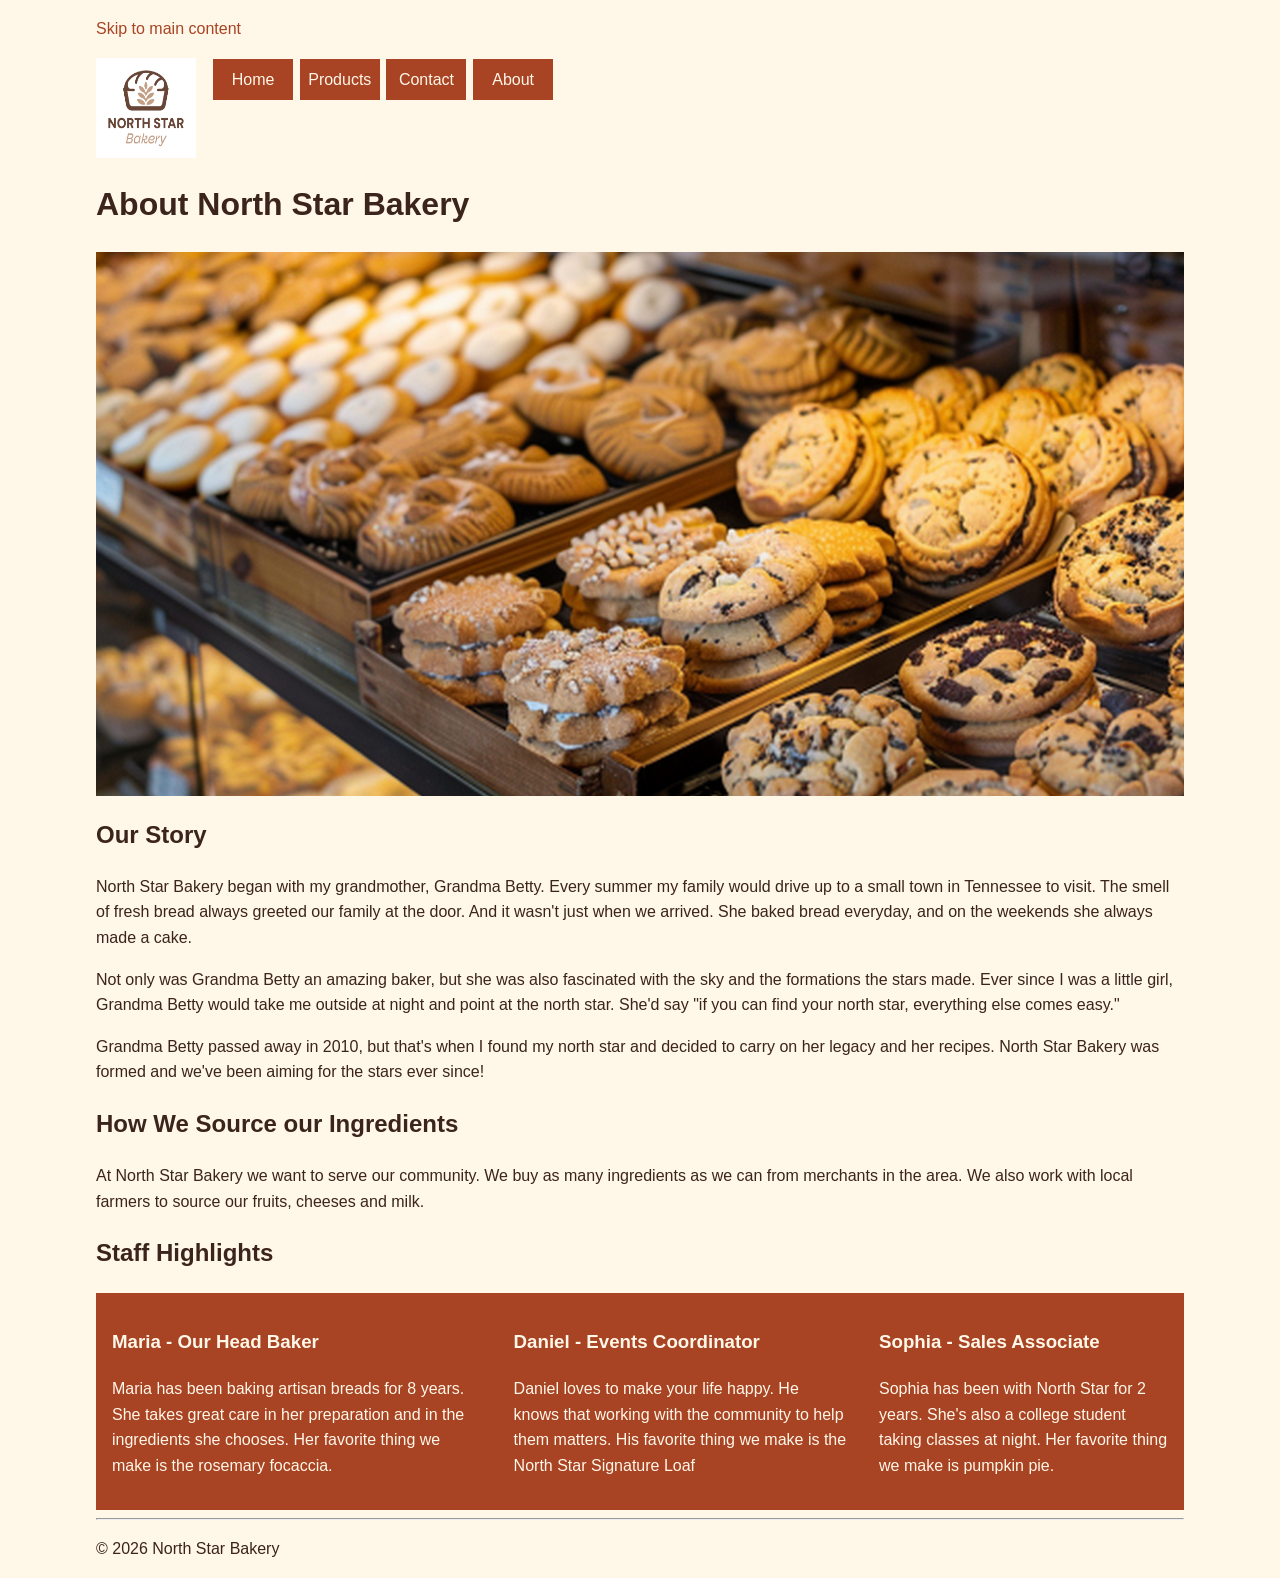
<file: about.html>
<!DOCTYPE html>
<html lang="en">

<head>
    <meta charset="UTF-8">
    <meta name="viewport" content="width=device-width, initial-scale=1.0">
    <title>North Star Bakery - About</title>
    <link rel="stylesheet" href="css/styles.css">
</head>

<body>
    <a href="#main-content">Skip to main content</a>
    <header id="main-header">
        <img src="images/bakery-logo_c.png" alt="North Star Bakery" width="100" height="100" />
        <nav aria-label="Primary">
            <ul>
                <li><a href="index.html">Home</a></li>
                <li><a href="products.html">Products</a></li>
                <li><a href="contact.html">Contact</a></li>
                <li><a href="about.html" aria-current="page">About</a></li>
            </ul>
        </nav>
    </header>
    <main id="main-content">
        <h1>About North Star Bakery</h1>
        <picture>
            <source srcset="images/bakery-feature-large_c.png" media="(min-width: 800px)">
            <source srcset="images/bakery-feature-small_c.png" media="(min-width: 500px)">
            <img class="sizeable-image" src="images/bakery-feature-small_c.png"
                alt="Delicious cookies stacked on trays in a case" />
        </picture>
        <section>
            <h2>Our Story</h2>
            <p>North Star Bakery began with my grandmother, Grandma Betty. Every summer my family
                would drive up to a small town in Tennessee to visit.
                The smell of fresh bread always greeted our family at the door. And it wasn't just when we arrived.
                She baked bread everyday, and on the weekends she always made a cake.
            </p>
            <p>Not only was Grandma Betty an amazing baker, but she was also fascinated with the sky and the
                formations
                the stars made. Ever since I was a little girl, Grandma Betty would take me outside at night and
                point at the
                north star.
                She'd say "if you can find your north star, everything else comes easy."
            </p>
            <p>
                Grandma Betty passed away in 2010, but that's when I found my north star and decided
                to carry on her legacy and her recipes. North Star Bakery was formed and we've been aiming for the
                stars
                ever since!
            </p>
            <h2>How We Source our Ingredients</h2>
            <p>
                At North Star Bakery we want to serve our community.
                We buy as many ingredients as we can from merchants in the area.
                We also work with local farmers to source our fruits, cheeses and milk.
            </p>
        </section>
        <section>
            <h2>Staff Highlights</h2>
            <div class="columns">
                <div>
                    <h3>Maria - Our Head Baker</h3>
                    <p>Maria has been baking artisan breads for 8 years.
                        She takes great care in her preparation and in the ingredients she chooses.
                        Her favorite thing we make is the rosemary focaccia.</p>
                </div>
                <div>
                    <h3>Daniel - Events Coordinator</h3>
                    <p>Daniel loves to make your life happy.
                        He knows that working with the community to help them matters.
                        His favorite thing we make is the North Star Signature Loaf</p>
                </div>
                <div>
                    <h3>Sophia - Sales Associate</h3>
                    <p>Sophia has been with North Star for 2 years. She's also a college student taking classes at
                        night.
                        Her favorite thing we make is pumpkin pie.</p>
                </div>
            </div>
        </section>
    </main>
    <footer>
        <hr>
        <p>&copy; 2026 North Star Bakery</p>
    </footer>
</body>

</html>
</file>
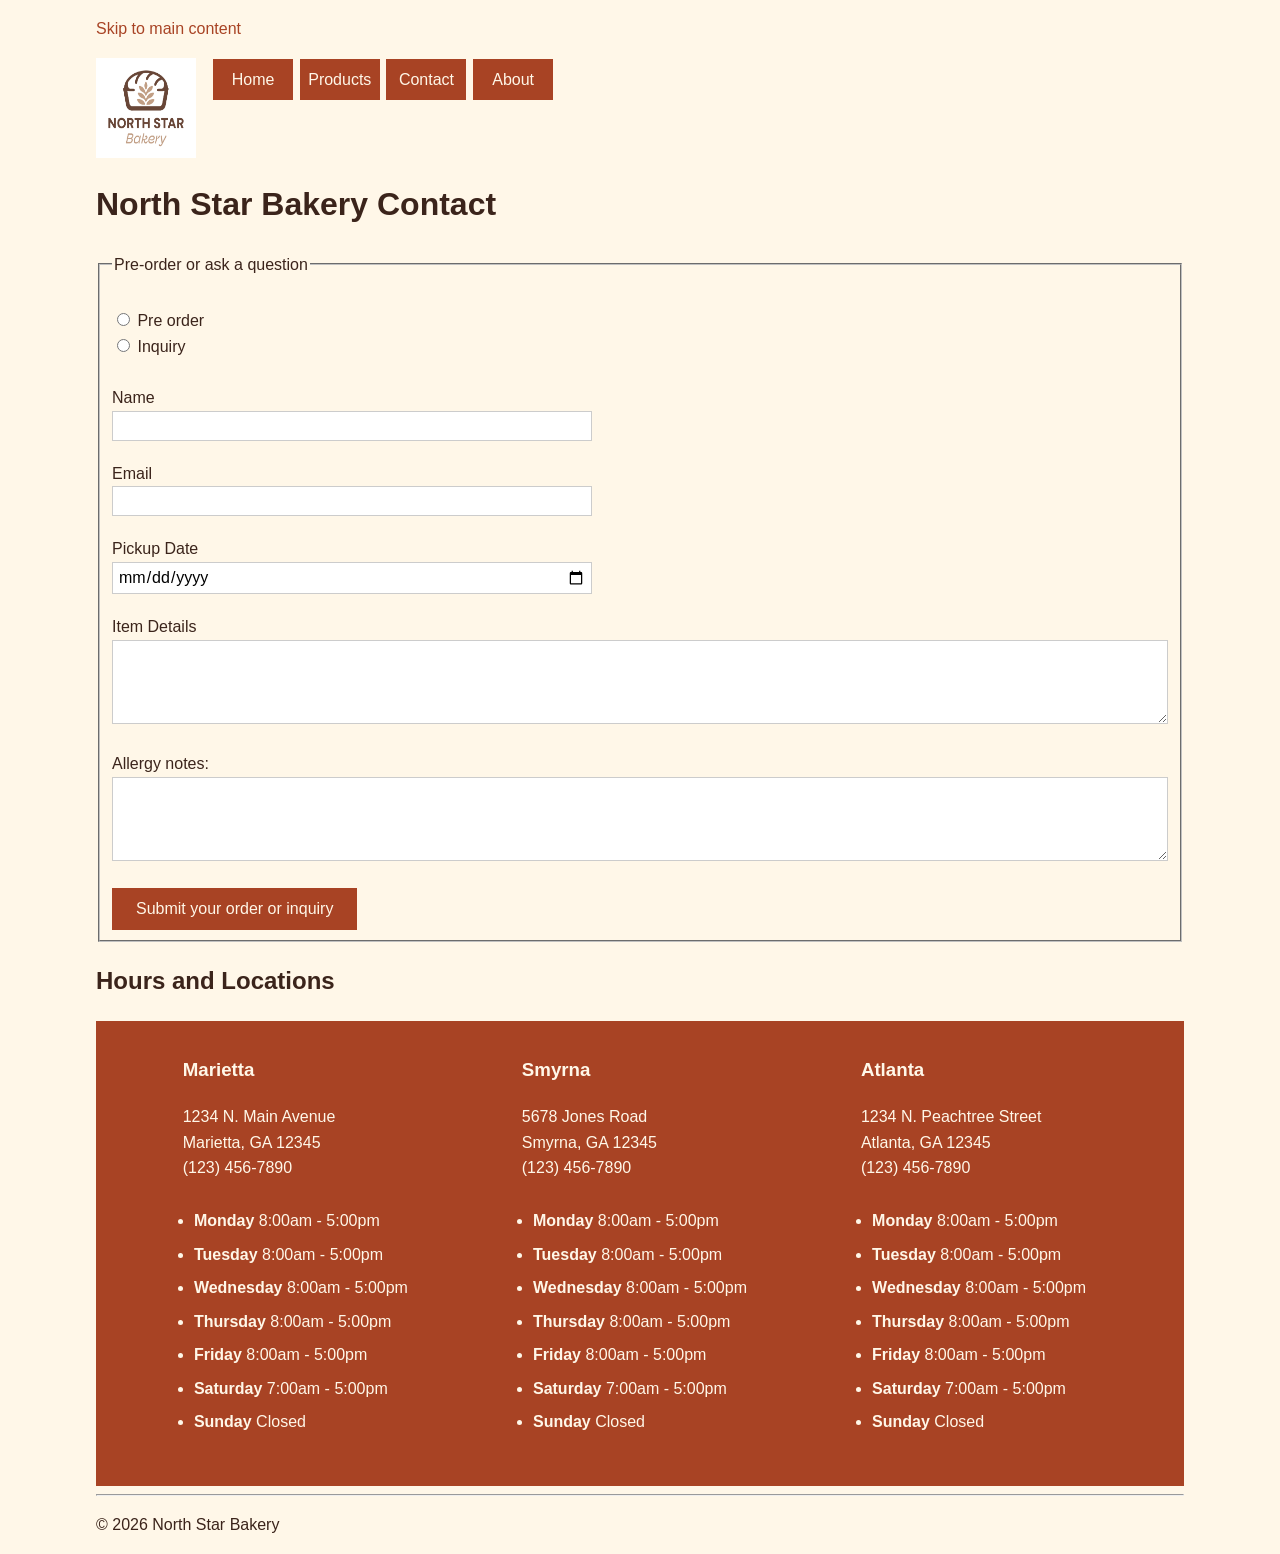
<file: contact.html>
<!DOCTYPE html>
<html lang="en">

<head>
    <meta charset="UTF-8">
    <meta name="viewport" content="width=device-width, initial-scale=1.0">
    <title>North Star Bakery - Contact</title>
    <link rel="stylesheet" href="css/styles.css">
    <script src="scripts/contact.js" defer></script>

</head>

<body>
    <a href="#main-content">Skip to main content</a>
    <header id="main-header">
        <img src="images/bakery-logo_c.png" alt="North Star Bakery" width="100" height="100" />
        <nav aria-label="Primary">
            <ul>
                <li><a href="index.html">Home</a></li>
                <li><a href="products.html">Products</a></li>
                <li><a href="contact.html" aria-current="page">Contact</a></li>
                <li><a href="about.html">About</a></li>
            </ul>
        </nav>
    </header>
    <main id="main-content">
        <h1>North Star Bakery Contact</h1>
        <section>
            <form action="/pre-order" method="post">
                <fieldset>
                    <legend>Pre-order or ask a question</legend>
                    <span id="request-type-error" class="error-message" aria-live="polite"></span><br>
                    <label>
                        <input type="radio" name="request-type" value="preorder" required> Pre order
                    </label><br>
                    <label>
                        <input type="radio" name="request-type" value="inquiry" required> Inquiry
                    </label><br>
                    <br>
                    <label for="name">Name</label>
                    <span id="name-error" class="error-message" aria-live="polite"></span><br>
                    <input type="text" id="name" name="name" required aria-describedby="name-error">
                    <br>
                    <label for="email">Email</label>
                    <span id="email-error" class="error-message" aria-live="polite"></span><br>
                    <input type="email" id="email" name="email" required aria-describedby="email-error">

                    <br>
                    <label for="pickup-date">Pickup Date</label>
                    <span id="pickup-date-error" class="error-message" aria-live="polite"></span><br>
                    <input type="date" id="pickup-date" name="pickup-date" aria-describedby="pickup-date-error">
                    <br>
                    <label for="details">Item Details</label>
                    <span id="details-error" class="error-message" aria-live="polite"></span><br>
                    <textarea id='details' name="details" rows="4" cols=50 required
                        aria-describedby="details-error"></textarea>
                    <br>
                    <label for="allergies">Allergy notes:</label><br>
                    <textarea id='allergies' name="allergies" rows="4" cols=50>
                    </textarea>
                    <br>
                    <button id="submitOrderOrInquire" type="submit">Submit your order or inquiry</button>
                </fieldset>
            </form>
        </section>
        <section>
            <h2>Hours and Locations</h2>
            <div class="columns">
                <div>
                    <h3>Marietta</h3>
                    <p>1234 N. Main Avenue<br>
                        Marietta, GA 12345<br>
                        (123) 456-7890<br>
                    </p>
                    <ul>
                        <li><strong>Monday</strong> 8:00am - 5:00pm</li>
                        <li><strong>Tuesday</strong> 8:00am - 5:00pm</li>
                        <li><strong>Wednesday</strong> 8:00am - 5:00pm</li>
                        <li><strong>Thursday</strong> 8:00am - 5:00pm</li>
                        <li><strong>Friday</strong> 8:00am - 5:00pm</li>
                        <li><strong>Saturday</strong> 7:00am - 5:00pm</li>
                        <li><strong>Sunday</strong> Closed</li>
                    </ul>
                </div>
                <div>
                    <h3>Smyrna</h3>
                    <p>
                        5678 Jones Road<br>
                        Smyrna, GA 12345<br>
                        (123) 456-7890<br>
                    </p>
                    <ul>
                        <li><strong>Monday</strong> 8:00am - 5:00pm</li>
                        <li><strong>Tuesday</strong> 8:00am - 5:00pm</li>
                        <li><strong>Wednesday</strong> 8:00am - 5:00pm</li>
                        <li><strong>Thursday</strong> 8:00am - 5:00pm</li>
                        <li><strong>Friday</strong> 8:00am - 5:00pm</li>
                        <li><strong>Saturday</strong> 7:00am - 5:00pm</li>
                        <li><strong>Sunday</strong> Closed</li>
                    </ul>
                </div>
                <div>
                    <h3>Atlanta</h3>
                    <p>1234 N. Peachtree Street<br>
                        Atlanta, GA 12345<br>
                        (123) 456-7890<br>
                    </p>
                    <ul>
                        <li><strong>Monday</strong> 8:00am - 5:00pm</li>
                        <li><strong>Tuesday</strong> 8:00am - 5:00pm</li>
                        <li><strong>Wednesday</strong> 8:00am - 5:00pm</li>
                        <li><strong>Thursday</strong> 8:00am - 5:00pm</li>
                        <li><strong>Friday</strong> 8:00am - 5:00pm</li>
                        <li><strong>Saturday</strong> 7:00am - 5:00pm</li>
                        <li><strong>Sunday</strong> Closed</li>
                    </ul>
                </div>
            </div>
        </section>
    </main>
    <footer>
        <hr>
        <p>&copy; 2026 North Star Bakery</p>
    </footer>
    <dialog id="confirmation-dialog">
        <p>Your request was completed successfully.</p>
        <button id="close-dialog" type="button">Close</button>
    </dialog>
</body>

</html>
</file>
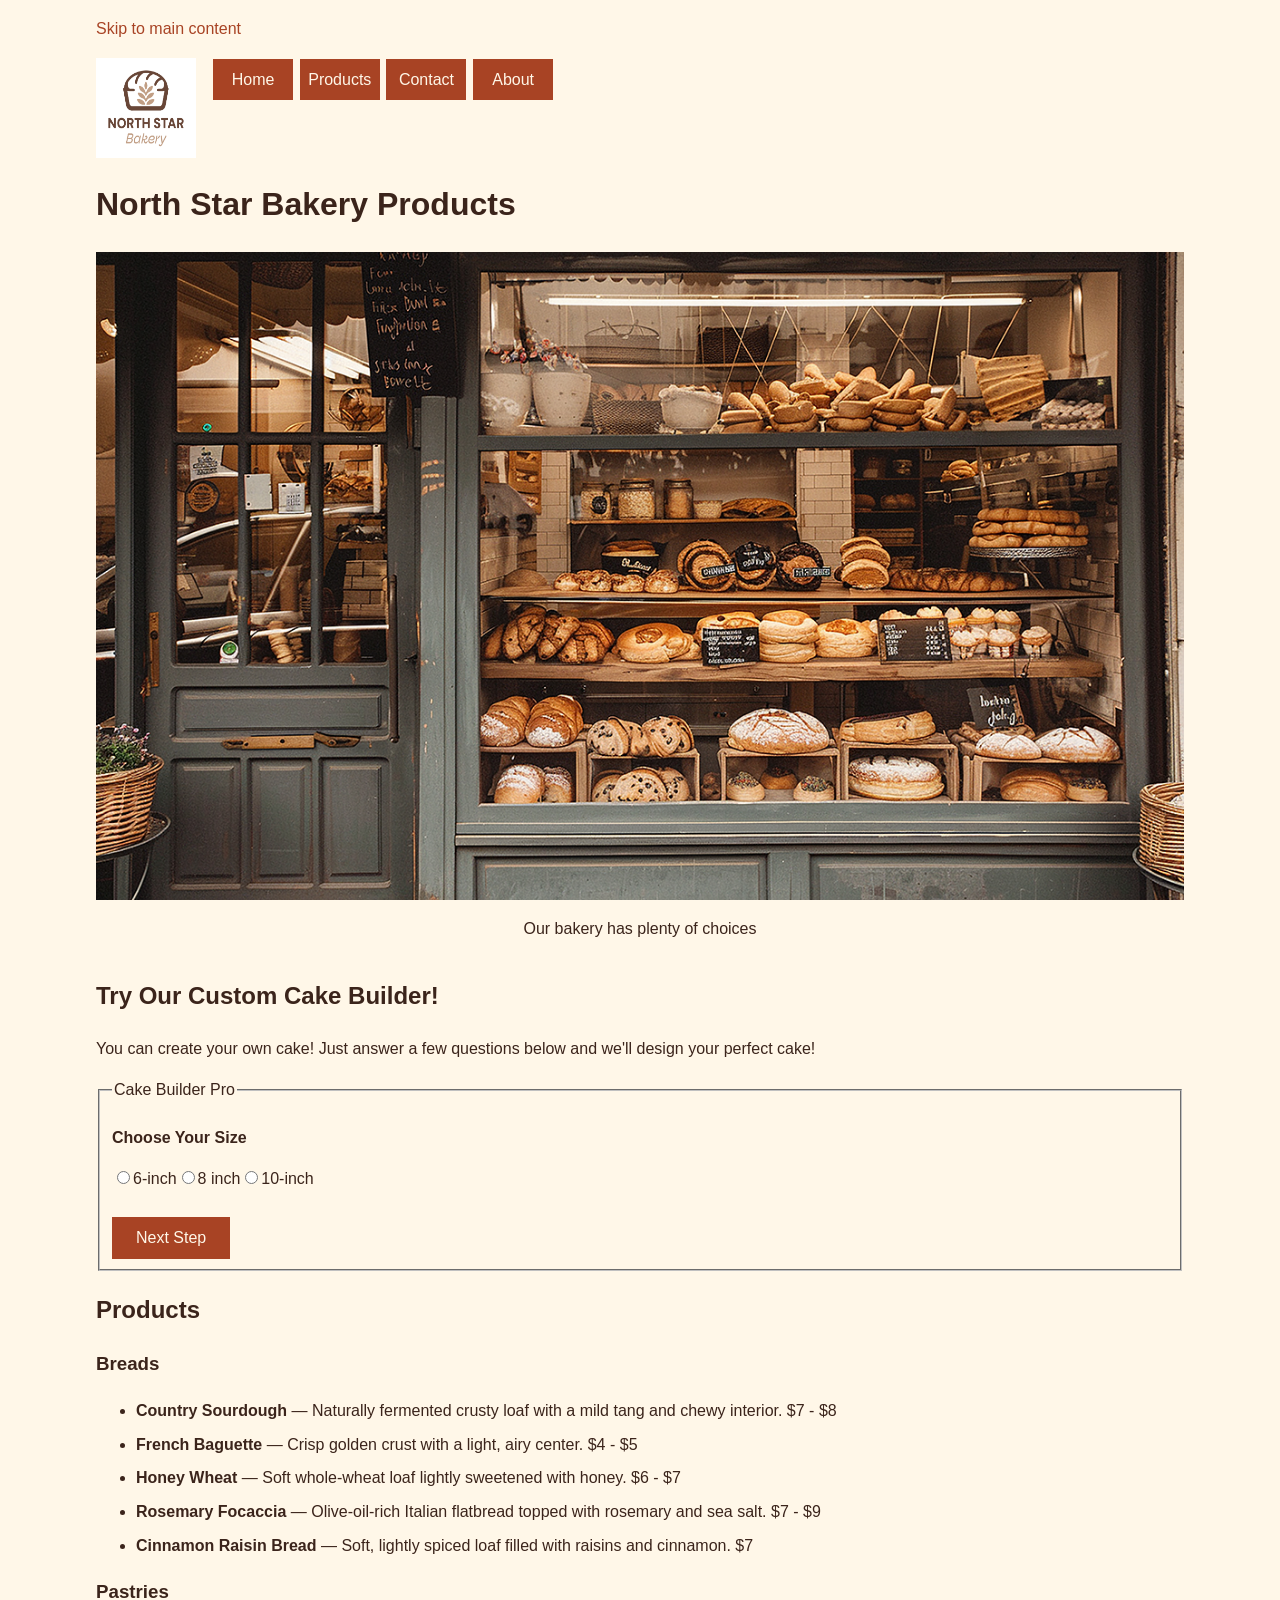
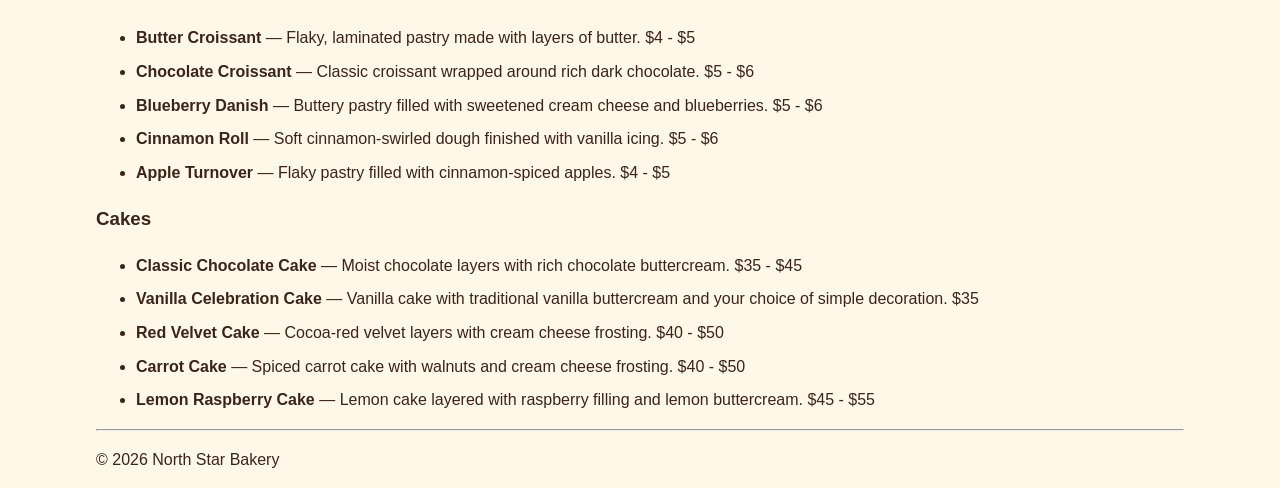
<file: products.html>
<!DOCTYPE html>
<html lang="en">

<head>
    <meta charset="UTF-8">
    <meta name="viewport" content="width=device-width, initial-scale=1.0">
    <title>North Star Bakery - Products</title>
    <link rel="stylesheet" href="css/styles.css">
    <script src="scripts/cake-builder.js" defer></script>
</head>

<body>
    <a href="#main-content">Skip to main content</a>
    <header id="main-header">
        <img src="images/bakery-logo_c.png" alt="North Star Bakery" width="100" height="100" />
        <nav aria-label="Primary">
            <ul>
                <li><a href="index.html">Home</a></li>
                <li><a href="products.html" aria-current="page">Products</a></li>
                <li><a href="contact.html">Contact</a></li>
                <li><a href="about.html">About</a></li>
            </ul>
        </nav>
    </header>
    <main id="main-content">
        <h1>North Star Bakery Products</h1>
        <figure>
            <img class="sizeable-image" src="images/bakery-storefront_c.png" width="100"
                alt="Front of the bakery with plenty of choices" />
            <figcaption>Our bakery has plenty of choices </figcaption>
        </figure>
        <h2>Try Our Custom Cake Builder!</h2>
        <p>You can create your own cake! Just answer a few questions below and we'll design your perfect cake!</p>
        <form>
            <fieldset>
                <legend>Cake Builder Pro</legend>
                <div id="cake-fields">
                    <div>
                        <p><strong id="question"></strong></p>
                        <div id="options"></div>
                    </div>
                    <br>
                    <button id="cake-builder-button" type="button">Next Step</button>
                </div>
            </fieldset>
        </form>
        <h2>Products</h2>
        <h3>Breads</h3>
        <ul>
            <li><strong>Country Sourdough</strong> — Naturally fermented crusty loaf with a mild tang and chewy
                interior. $7 - $8</li>
            <li><strong>French Baguette</strong> — Crisp golden crust with a light, airy center. $4 - $5</li>
            <li><strong>Honey Wheat</strong> — Soft whole-wheat loaf lightly sweetened with honey. $6 - $7</li>
            <li><strong>Rosemary Focaccia</strong> — Olive-oil-rich Italian flatbread topped with rosemary and sea salt.
                $7 - $9</li>
            <li><strong>Cinnamon Raisin Bread</strong> — Soft, lightly spiced loaf filled with raisins and cinnamon. $7
            </li>
        </ul>
        <h3>Pastries</h3>
        <ul>
            <li><strong>Butter Croissant</strong> — Flaky, laminated pastry made with layers of butter. $4 - $5</li>
            <li><strong>Chocolate Croissant</strong> — Classic croissant wrapped around rich dark chocolate. $5 - $6
            </li>
            <li><strong>Blueberry Danish</strong> — Buttery pastry filled with sweetened cream cheese and blueberries.
                $5 - $6</li>
            <li><strong>Cinnamon Roll</strong> — Soft cinnamon-swirled dough finished with vanilla icing. $5 - $6</li>
            <li><strong>Apple Turnover</strong> — Flaky pastry filled with cinnamon-spiced apples. $4 - $5</li>
        </ul>
        <h3>Cakes</h3>
        <ul>
            <li><strong>Classic Chocolate Cake</strong> — Moist chocolate layers with rich chocolate buttercream. $35 -
                $45</li>
            <li><strong>Vanilla Celebration Cake</strong> — Vanilla cake with traditional vanilla buttercream and your
                choice of simple
                decoration. $35</li>
            <li><strong>Red Velvet Cake</strong> — Cocoa-red velvet layers with cream cheese frosting. $40 - $50</li>
            <li><strong>Carrot Cake</strong> — Spiced carrot cake with walnuts and cream cheese frosting. $40 - $50</li>
            <li><strong>Lemon Raspberry Cake</strong> — Lemon cake layered with raspberry filling and lemon buttercream.
                $45 - $55</li>
        </ul>
    </main>
    <footer>
        <hr>
        <p>&copy; 2026 North Star Bakery</p>
    </footer>
</body>

</html>
</file>
<file: css/styles.css>
:root {
    --color-background: #fff7e8;
    --color-text: #3b241b;
    --color-accent: #a84324;
    --color-highlight: #d79a2b;
}

*,
*::before,
*::after {
    box-sizing: border-box;
}

body {
    margin: 1rem 0;
    min-height: 100vh;
    line-height: 1.6;
    color: var(--color-text);
    font-family: "Segoe UI", Roboto, Arial, sans-serif;
    background-color: var(--color-background);
    padding-inline: 1rem;
    max-width: 70rem;
    margin-inline: auto;
}

main {
    max-width: 70rem;
    margin-inline: auto;
}

a {
    color: var(--color-accent);
    text-decoration: none;
}

a:hover {
    text-decoration: underline;
}


#main-header {
    display: flex;
    margin: 1rem 0
}

#main-header nav {
    display: flex;

}

#main-header nav a {
    color: var(--color-background)
}

#main-header nav ul {
    margin: 0;
    padding-left: 1rem;
}

#main-header nav ul li {
    display: inline-block;
    width: 5rem;
    padding: .5rem;
    margin: .07rem;
    text-align: center;
    background-color: var(--color-accent);
}

div.columns {
    display: flex;
    flex-direction: column;
    justify-content: space-evenly;
    background-color: var(--color-accent);
    color: var(--color-background);
    height: auto;
}

div.columns div {
    padding: 1rem;
}

div.columns ul {
    padding: .7rem;
}


main li {
    margin-bottom: .5rem;
}

@media (min-width: 825px) {
    div.columns {
        flex-direction: row;
    }
}

figure {
    margin: 0;
    padding: 0;
}

figcaption {
    padding: 1rem;
    text-align: center;
}

.sizeable-image {
    display: block;
    width: 100%;
    max-width: 100rem;
    height: auto;
}

video {
    display: block;
    width: 100%;
    max-width: 60rem;
    height: auto;
    margin-inline: auto;
}

button {
    border: none;
    background-color: var(--color-accent);
    color: var(--color-background);
    padding: 12px 24px;
    font-size: 1rem;
    cursor: pointer;
}

button:hover {
    background-color: var(--color-highlight);
    color: var(--color-text);
}

button:focus {
    outline: 2px solid var(--color-highlight);
    outline-offset: 2px;
    color: var(--color-text);
}

button:active {
    background-color: var(--color-highlight);
    color: var(--color-text);
}

input[type="text"],
input[type="email"],
input[type="date"],
textarea {
    border: 1px solid #ccc;
    padding: 5px;
    font-size: 1rem;
    font-family: inherit;
    width: 100%;
    margin-bottom: 20px;
    max-width: 30rem;
}

textarea {
    max-width: 100%;
}

.error-message {
  
  color: red;
}
</file>
